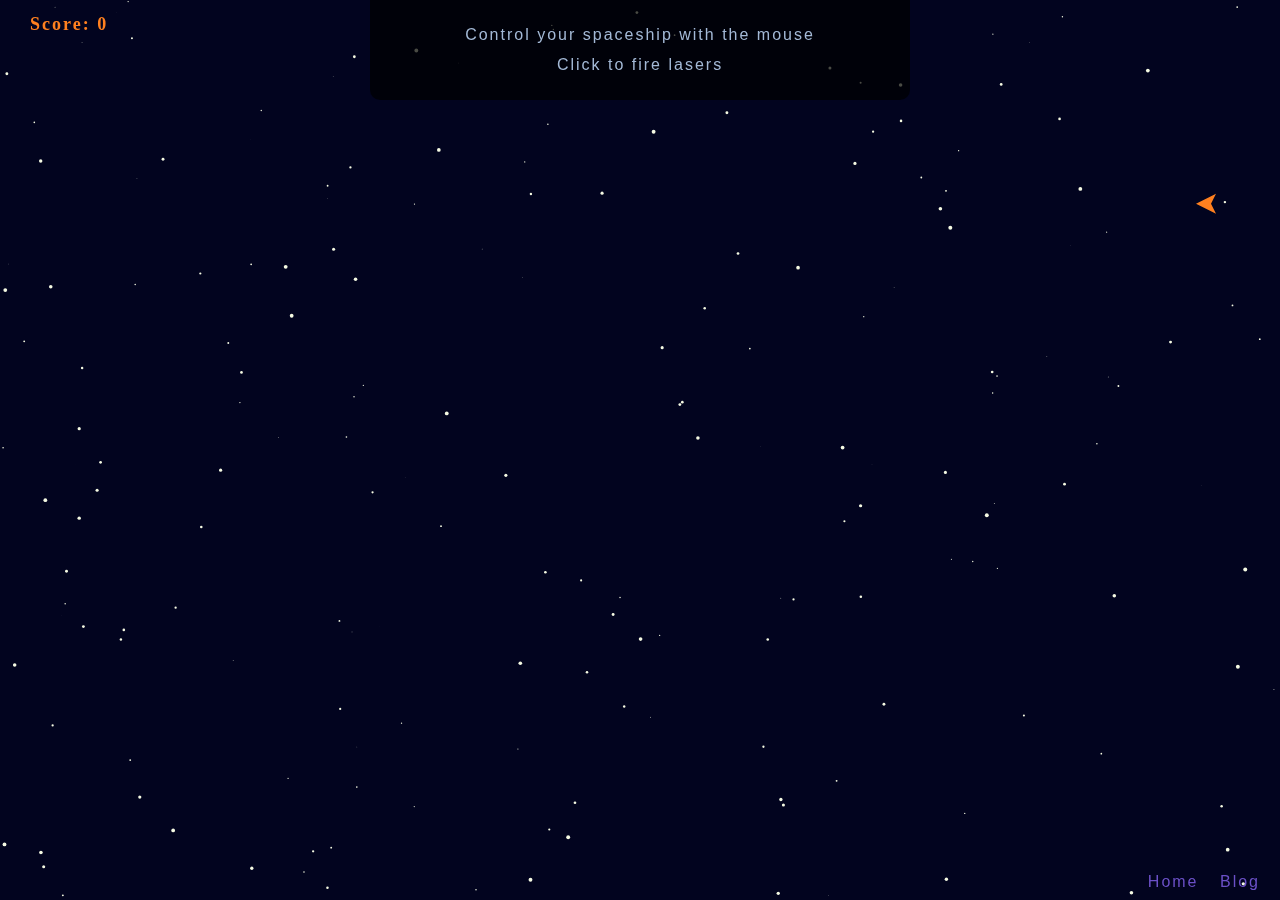
<file: alien_attack.html>
<!DOCTYPE html>
<html lang="en">
<head>
  <meta charset="utf-8">
  <meta property="og:image" content="https://jenniferdewalt.com/images/fb_icon.png"/>
  <title>Alien Attack | Jennifer Dewalt</title>
  <link href="css/reset.css" rel="stylesheet">
  <link href="css/alien_attack.css" rel="stylesheet">
  <script src="https://ajax.googleapis.com/ajax/libs/jquery/1.9.1/jquery.min.js"></script>
  <script src="js/touch_punch.js" type="text/javascript"></script>
  <script src="js/underscore.js" type="text/javascript"></script>
  <script src="js/analytics.js" type="text/javascript"></script>
  <script src="js/alien_attack.js" type="text/javascript" ></script>
  <!--[if IE]>
    <script src="https://html5shiv.googlecode.com/svn/trunk/html5.js"></script>
  <![endif]-->
</head>

<body id="alien_attack">
  <div class="modal game_over">
    <div class="inner_modal">
      <h1>Game Over</h1>
      <a href="alien_attack.html">Try again?</a>
    </div>
  </div>

  <div id="container">
    <canvas></canvas>
  </div>

  <div class="info">
    <h2>Control your spaceship with the mouse</h2>
    <h2>Click to fire lasers</h2>
  </div>

  <footer>
    <div id="links_container">
      <a href="index.html" id="home">Home</a>
      <a href="http://blog.jenniferdewalt.com" id="blog">Blog</a>
    </div>
  </footer>

</body>
</html>
</file>
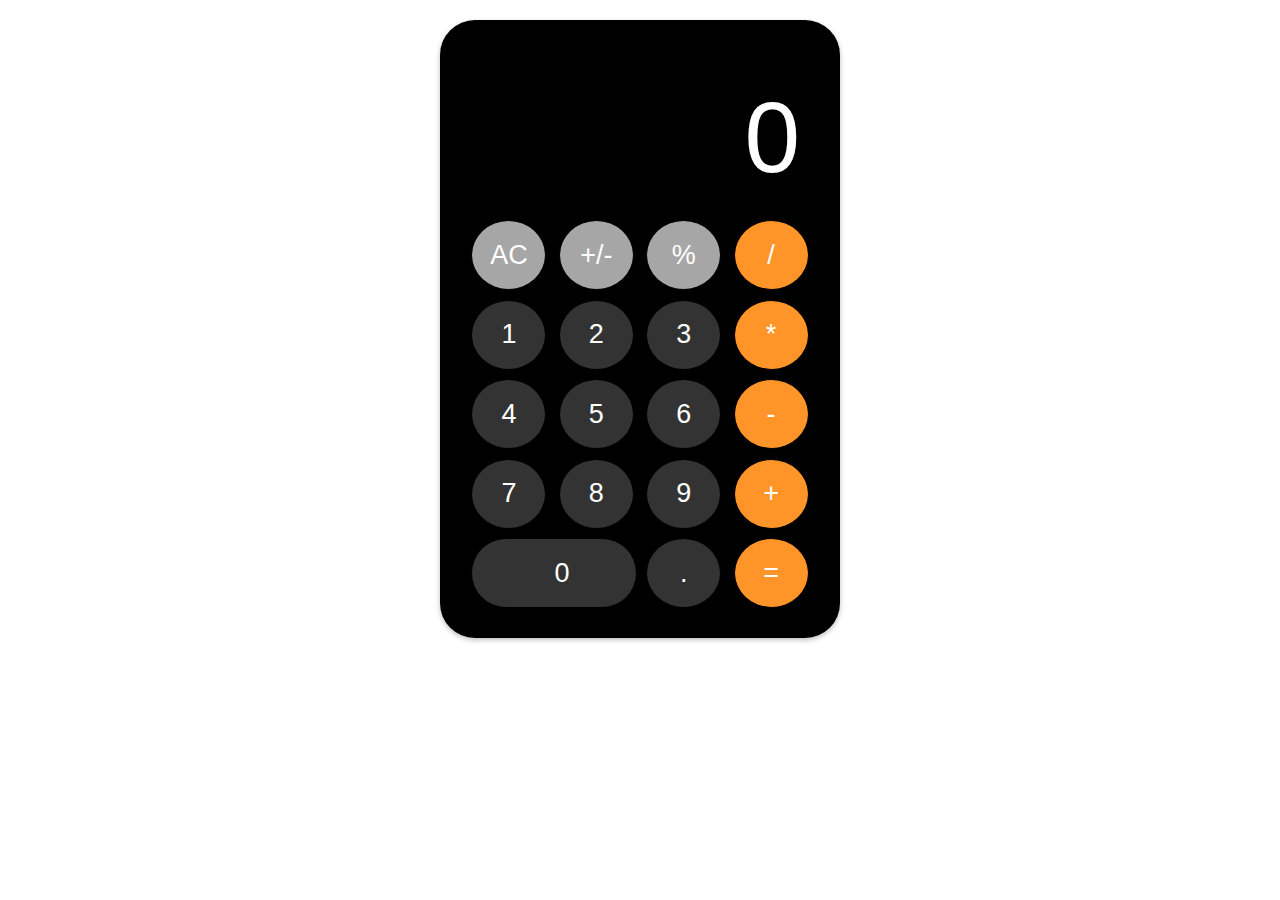
<file: calculator.html>
<!DOCTYPE html>
<html lang="en">

<head>
	<meta charset="UTF-8">
	<link href="css/style.css" rel="stylesheet">
	<link rel="shortcut icon" href="img/apple.png" type="image/png">
	<link rel="icon" href="img/apple.png" type="image/x-icon">

	<title>Apple os</title>
	<script>
	function c(val)
	{
	    document.getElementById("d").value=val;
	}
	function math(val)
	{
	    document.getElementById("d").value+=val;
	}
	function e() 
	{ 
	    try 
	    { 
	      c(eval(document.getElementById("d").value)) 
	    } 
	    catch(e) 
	    {
	      c('Error') 
	    } 
	}
</script>
	
</head>

<body>
	<main class="container">
		<section class="display">
			<input type="text" name="display" placeholder="0" value="" id="d" readonly>
		</section>

		<section class="button">	
			<input type="button" name="btn" value="AC" class="btn btn-silver" onclick='c("")'>
			<input type="button" name="btn" value="+/-" class="btn btn-silver">
			<input type="button" name="btn" value="%" class="btn btn-silver" onclick='math("%")'>
			<input type="button" name="btn" value="/" class="btn btn-orange" onclick='math("/")'>
			<input type="button" name="btn" value="1" class="btn" onclick='math("1")'>
			<input type="button" name="btn" value="2" class="btn" onclick='math("2")'>
			<input type="button" name="btn" value="3" class="btn" onclick='math("3")'>
			<input type="button" name="btn" value="*" class="btn btn-orange" onclick='math("*")'>
			<input type="button" name="btn" value="4" class="btn" onclick='math("4")'>
			<input type="button" name="btn" value="5" class="btn" onclick='math("5")'>
			<input type="button" name="btn" value="6" class="btn" onclick='math("6")'>
			<input type="button" name="btn" value="-" class="btn btn-orange" onclick='math("-")'>
			<input type="button" name="btn" value="7" class="btn" onclick='math("7")'>
			<input type="button" name="btn" value="8" class="btn" onclick='math("8")'>
			<input type="button" name="btn" value="9" class="btn" onclick='math("9")'>
			<input type="button" name="btn" value="+" class="btn btn-orange" onclick='math("+")'>
			<input type="button" name="btn" value="0" class="btn btn-long" onclick='math("0")'>
			<input type="button" name="btn" value="" class="btn btn-hidden">
			<input type="button" name="btn" value="." class="btn" onclick='math(".")'>
			<input type="button" name="btn" value="=" class="btn btn-orange" onclick='e()'>
		</section>
	</main>
</body>
</html>
</file>
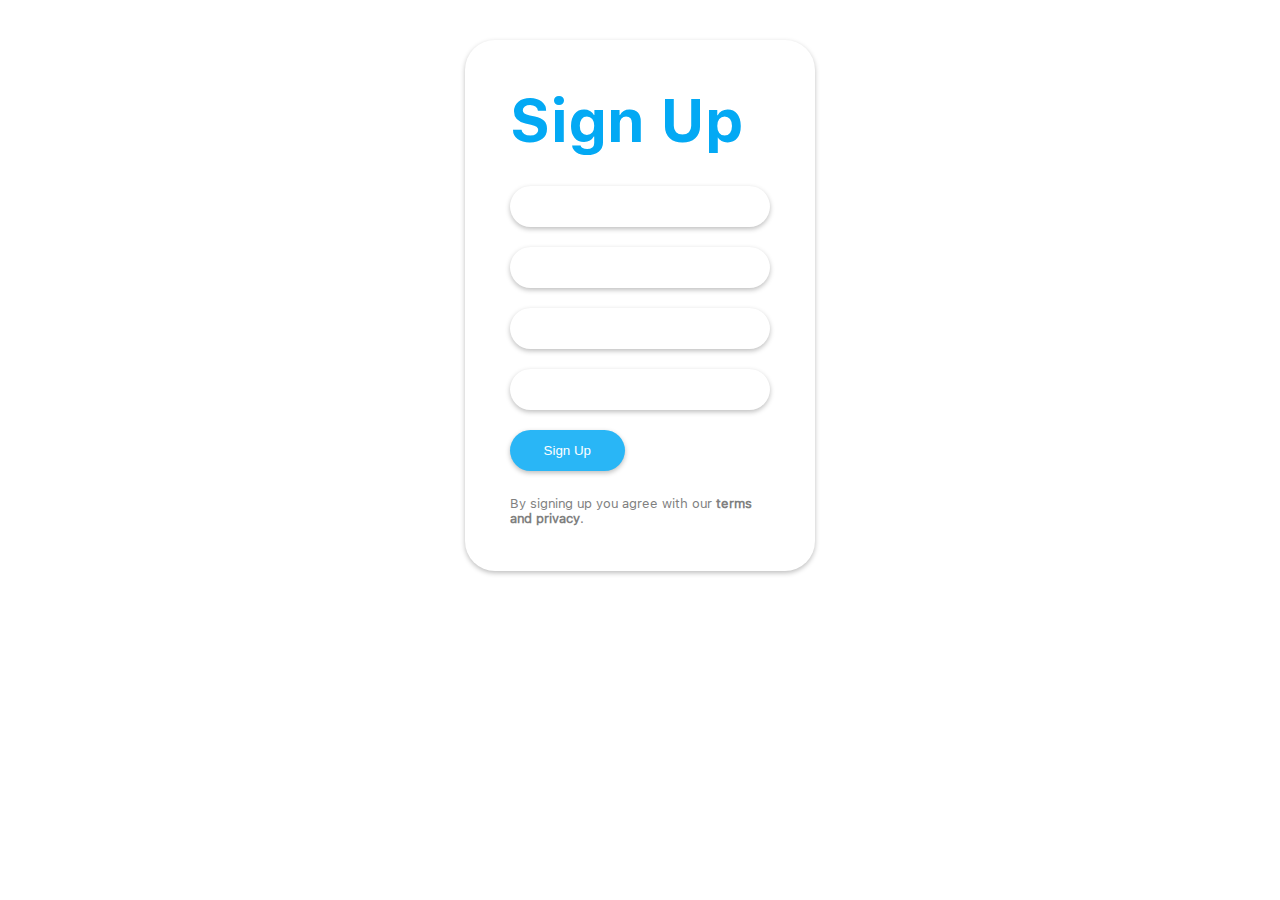
<file: register.html>
<!DOCTYPE html>
<html>
<head>
	<title>Register</title>
	<meta name="viewport" content="width=device-width, initial-scale=1">
	<link href="css/style.css" rel="stylesheet">
	<link rel="shortcut icon" href="img/apple.png" type="image/png">
	<link rel="icon" href="img/apple.png" type="image/x-icon">
</head>
<body>
	<div class="login">
		<label>Sign Up</label>
		<input type="name" name="name" placeholder="Name">
		<input type="Email" name="email" placeholder="Email">
		<input type="number" name="age" placeholder="Age">
		<input type="password" name="password" placeholder="Password">
		<input class="btnRegister" type="submit" name="submit" value="Sign Up">

		<p>By signing up you agree with our <b>terms and privacy</b>.</p>
	</div>
</body>
</html>
</file>
<file: css/alien_attack.css>
body {
    font-family: "Lucida Grande", "Lucida Sans Unicode", "Lucida Sans", Geneva, Verdana, sans-serif;
    text-align: center;
    letter-spacing: 2px;
    cursor: none;
}

#container {
    /*padding-bottom: 36px;*/
}

h1 {
    font-size: 28px;
    line-height: 30px;
    margin-bottom: 25px;
}

h2 {
    font-size: 16px;
    line-height: 30px;
    color: #a3b9d6;
}

a {
    color: #1fe30d;
    text-decoration: none;
}

.info {
    position: relative;
    width: 500px;
    margin: auto;
    padding: 20px;
    border-radius: 0 0 10px 10px;
    background-color: rgba(0,0,0,0.7);
    z-index: 10;
}

.modal {
    position: absolute;
    top: 200px;
    left: 0;
    right: 0;
    color: #a3b9d6;
    z-index: 20;
}

.inner_modal {
    position: relative;
    width: 500px;
    margin: auto;
    padding: 30px;
    border-radius: 10px;
    background-color: rgba(0,0,0,0.7);
    cursor: auto;
}

.game_over {
    display: none;
}


canvas {
    position: absolute;
    top: 0;
    left: 0;
    right: 0;
    bottom: 0;
}

footer {
    position: absolute;
    bottom: 0;
    right: 0;
    height: 36px;
}

#links_container {
	text-align: right;
	padding: 10px 20px;
}

#links_container a {
	text-decoration: none;
	color: #6b50c7;
	margin-left: 15px;
}

#links_container a:visited {
	color: #6b50c7;
}

#links_container a:hover {
	color: #d92e42;
}
</file>
<file: css/style.css>
*{padding:0; margin:0;box-sizing:border-box;}

@font-face {
    font-family: ios11;
    src: url(../fonts/SF-Pro-Text-Regular.ttf);
}

@font-face {
    font-family: ios11_bold;
    src: url(../fonts/SF-Pro-Text-Bold.ttf);
}

.wrapper{
	font-family: ios11;
	color:white;
	background:url(../img/bg2.jpg) no-repeat;
    overflow: auto;
    background-size: cover;
    background-color: green;
}

.status_bar{
	z-index: 999999;
	font-family: ios11_bold;
	margin: 12px auto 10px;
	font-size:14px;
	display: grid;
	width:95%;
	grid-template-columns:1fr auto 1fr;
	position: sticky;
	top:0;
}

.status_bar .network{
	font-size: 19px;
	display: inline-flex;
}
.status_bar .time{
	text-align: center;
}
.status_bar .network p{
	padding-left: 5px;
	font-size: 15px;
	font-family: ios11;
}
.time p span{
	font-size:15px;
}

.battery{
	float: right;
}
.battery span{
	float: right;
	margin-right: 5px;
	font-size: 20px;
}
.battery p{
	float: right;
}
.battery span p{
	font-size: 15px;
}




/* End of status bar */

.apps{
	width: 	90%;
	margin: 0 auto;
}
.apps ul{
	display: grid;	
	grid-template-columns:repeat(auto-fit,minmax(125px,1fr));
	grid-template-rows:repeat(4,100px);
	grid-row-gap: 40px; 
}

.apps ul li a img{
	width: 90px;
	margin:0 auto;
	height: 85px;
	display: block;
}

.apps ul li{
	width:140px;
	list-style: none;
}

.apps ul li p{
	text-align: center;
	font-size:14px;
}






/* footer */

.row{
	margin:10px auto;
	background-color:rgba(249, 243, 237,0.5);
	width: 98%;
	bottom: 0;
	border-radius: 20px;
	position: fixed;
	left: 0;
	right: 0;
	padding:0 0 0 10px;
}

.row a img{
	width: 90px;
	height: 85px;
    margin-bottom: 20px
} 


.row ul{
	display: grid;
	justify-content: space-around;
	grid-template-columns:repeat(auto-fit,minmax(120px,1fr));
	padding: 12px 0 4px 0.5%;
	overflow: hidden;
	height:102px;
}

.row ul li{
list-style: none;
}

/* tablet */
@media only screen and (max-width: 700px) {
.apps ul li a img{
	width: 80px;
	margin:0 auto;
	height: 75px;
	display: block;
}

.wrapper{
	background:url(../img/bgM.jpg) no-repeat;
	background-size: cover;
}
.apps{
	width:93%;
}
.apps ul{
	display: grid;	
	grid-template-columns:repeat(auto-fit,minmax(125px,1fr));
	grid-template-rows:repeat(4,100px);
	grid-row-gap: 10px; 
}


.row a img{
	width: 80px;
	height: 75px;
} 


.row ul{
	height:90px;
}

}

/* Mobile */
@media only screen and (max-width: 556px) {

.apps ul{
	display: grid;	
	grid-template-columns:repeat(auto-fit,minmax(100px,1fr));
	grid-template-rows:repeat(4,100px);
	grid-row-gap: 5px; 
}
.apps ul li a img{
	width: 70px;
	height: 65px;
}
.row{
	position: relative;
	overflow: hidden;
}
.login{
	width: 60%:;
	background: red;
}

}




/* Login */

		.login{
			width:350px;
			padding: 3.5%;
			margin:40px auto;
			border-radius: 30px;
			display: flex;
			flex-direction: column;
			font-family: ios11,arial;
			box-shadow: 0 2px 5px rgba(0,0,0,.26);
		}
		.login input{
			border-radius: 50px;
			margin-top: 20px;
			outline:none;
			border:none;
			width:100%;
			padding: 13px 20px;
			box-shadow: 0 2px 5px rgba(0,0,0,.26);
			transition: all 1s;
		}
		.login label{
		    font-size: 60px;
		    font-weight: 800;
			margin-bottom: 10px;
			color:#03A9F4;
			font-family: ios11_bold;
		}
		.login input[type='submit']{
			color:white;
			width:115px;
			cursor: pointer;
			background-color: #29B6F6;
		}
		.login input[type='submit']:hover{
			background-color: white;
			color:#03A9F4;
		}
		.login a{
			color:#03A9F4;
			margin-top: 20px;
			text-decoration: none;
			text-align: right;
			font-size: 15px;
		}
		.login a:hover{
			text-decoration: underline;
		}
		.login p{
			font-size: 13px;
			color: grey;
			margin-top: 25px;
		}
		.login img{
			width: 170px;
			margin:0 auto;
		}

/* Calculator */
.container{
	width:400px;
	margin:20px auto 0;
	background-color: black;
	font-family: ios11;
	border-radius: 35px;
	box-shadow: 0 2px 5px rgba(0,0,0,.26);
		
}
.display{
	height: 200px;
	padding-top:60px;
}
::placeholder{
	color:white;
}
.display input[type="text"]{
	width: 90%;
	font-size: 100px;
	background-color: transparent;
	outline:none;
	border: none;
	text-align: right;
	color:white;	
	margin-right: 10px;
}

.button{
	display: grid;
	justify-content: space-around;
	grid-template-columns:repeat(4,75px);
	grid-gap: 0.6em;
	padding:0px 30px;
	padding-bottom: 30px;
}
.btn{
	outline:none;
	border: 1px solid black;
	color:white;
	border-radius: 50%;
	overflow: auto;
	height: 70px;
	font-size: 27px;
	background-color: rgb(51, 51, 51);
}
.btn-silver{
	background-color: rgb(166, 166, 166);
}
.btn-orange{
	background-color: rgb(255, 148, 41);
}
.btn:hover{
	opacity: 0.6;
	transition: all 0.9s;
}
.btn-long{
	padding:5px 82px;
	border-radius: 150px;
}
.btn-hidden{
	border:transparent;
	background-color: transparent;
	z-index: -99999;
}

/* Camera */

.camera{
	display: flex;
	width: 80%;
	margin:0 auto;
	flex-direction: column;
}
video{
	width: 100%;
    border: 1px solid #ccc;
    display: block;
    margin: 0 0 20px 0;
}
</file>
